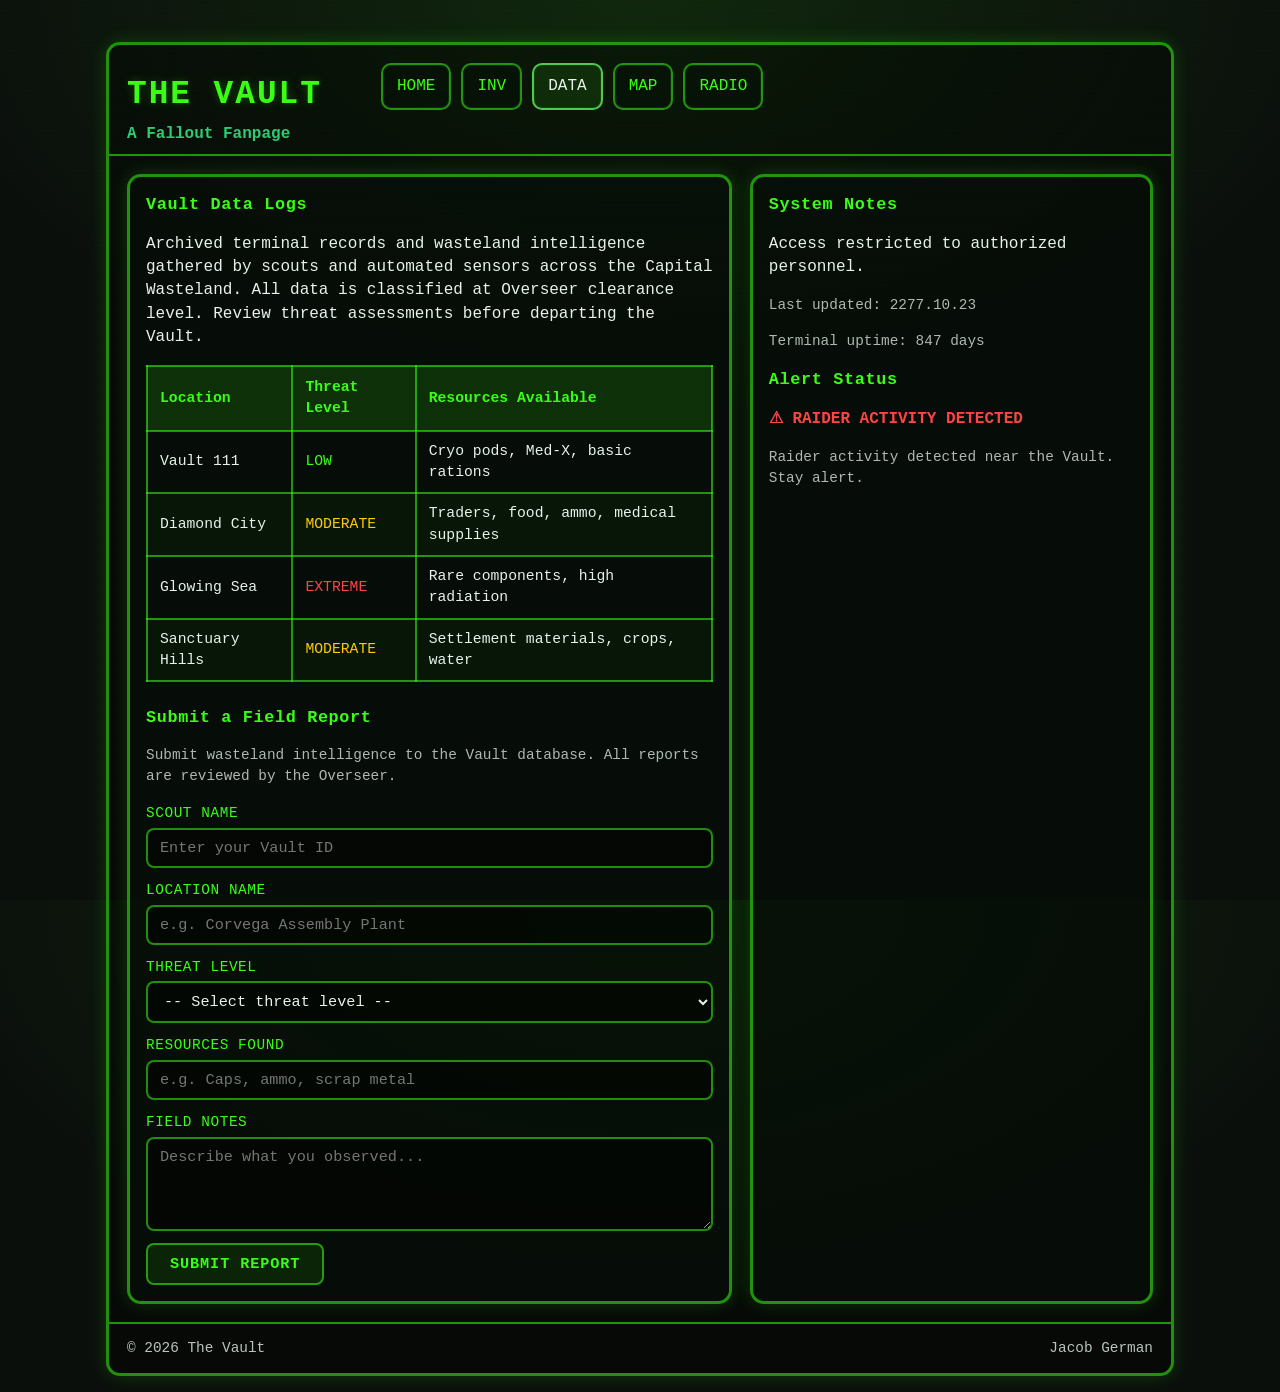
<file: data.html>
<!DOCTYPE html>
<html lang="en">
<head>
<meta charset="UTF-8">
<title>Data | The Vault</title>
<meta name="viewport" content="width=device-width, initial-scale=1.0">
<meta name="description" content="Vault data logs and terminal records from across the wasteland, including location intel, threat assessments, and resource reports.">
<meta name="keywords" content="Fallout data, Vault logs, wasteland intel, terminal records, threat assessment">
<link rel="stylesheet" href="styles.css">
<style>
.data-table { width:100%; border-collapse:collapse; margin-top:16px; font-size:.92rem; }
.data-table th { background:rgba(57,255,20,.15); color:var(--primary); border:2px solid var(--border); padding:10px 12px; text-align:left; }
.data-table td { border:2px solid var(--border); padding:9px 12px; }
.data-table tr:nth-child(even) { background:rgba(57,255,20,.04); }
.form-group { display:flex; flex-direction:column; gap:4px; margin-bottom:12px; }
.form-label { color:var(--primary); font-size:.9rem; letter-spacing:.04em; }
.form-input {
  background:rgba(0,0,0,.5); border:2px solid var(--border); border-radius:8px;
  padding:9px 12px; color:var(--text); font-family:inherit; font-size:.95rem;
}
.form-input:focus { outline:none; border-color:var(--primary); }
select.form-input option { background:#0B0F0C; }
.submit-btn {
  background:rgba(57,255,20,.1); border:2px solid var(--border); border-radius:8px;
  color:var(--primary); padding:10px 22px; font-family:inherit; font-size:.95rem;
  font-weight:700; letter-spacing:.06em; cursor:pointer;
}
.submit-btn:hover { background:rgba(57,255,20,.2); }
</style>
  <!-- Google tag (gtag.js) -->
  <script async src="https://www.googletagmanager.com/gtag/js?id=G-WS4S722YG3"></script>
  <script>
    window.dataLayer = window.dataLayer || [];
    function gtag(){dataLayer.push(arguments);}
    gtag('js', new Date());
    gtag('config', 'G-WS4S722YG3');
  </script>
</head>
<body>
<div class="wrapper">
<div class="frame">

<header class="header">
<div class="brand">
<h1>THE VAULT</h1>
<h2>A Fallout Fanpage</h2>
</div>
<nav class="nav">
<a href="index.html">HOME</a>
<a href="inv.html">INV</a>
<a href="data.html" aria-current="page">DATA</a>
<a href="map.html">MAP</a>
<a href="radio.html">RADIO</a>
</nav>
</header>

<main class="main">
<section class="panel">
<h3>Vault Data Logs</h3>
<p>Archived terminal records and wasteland intelligence gathered by scouts and automated sensors across the Capital Wasteland. All data is classified at Overseer clearance level. Review threat assessments before departing the Vault.</p>

<table class="data-table">
<thead>
<tr>
<th>Location</th>
<th>Threat Level</th>
<th>Resources Available</th>
</tr>
</thead>
<tbody>
<tr>
<td>Vault 111</td>
<td style="color:#39FF14;">LOW</td>
<td>Cryo pods, Med-X, basic rations</td>
</tr>
<tr>
<td>Diamond City</td>
<td style="color:#ffcc00;">MODERATE</td>
<td>Traders, food, ammo, medical supplies</td>
</tr>
<tr>
<td>Glowing Sea</td>
<td style="color:#ff4444;">EXTREME</td>
<td>Rare components, high radiation</td>
</tr>
<tr>
<td>Sanctuary Hills</td>
<td style="color:#ffcc00;">MODERATE</td>
<td>Settlement materials, crops, water</td>
</tr>
</tbody>
</table>

<h3 style="margin-top:24px;">Submit a Field Report</h3>
<p style="font-size:.9em;color:var(--muted);margin-bottom:16px;">Submit wasteland intelligence to the Vault database. All reports are reviewed by the Overseer.</p>

<form action="#" method="post">
<div class="form-group">
  <label class="form-label" for="scout-name">SCOUT NAME</label>
  <input class="form-input" type="text" id="scout-name" name="scout-name" placeholder="Enter your Vault ID" required>
</div>
<div class="form-group">
  <label class="form-label" for="location-name">LOCATION NAME</label>
  <input class="form-input" type="text" id="location-name" name="location-name" placeholder="e.g. Corvega Assembly Plant" required>
</div>
<div class="form-group">
  <label class="form-label" for="threat">THREAT LEVEL</label>
  <select class="form-input" id="threat" name="threat">
    <option value="">-- Select threat level --</option>
    <option value="low">Low — Minor enemies or clear</option>
    <option value="moderate">Moderate — Raiders or Ghouls present</option>
    <option value="high">High — Super Mutants or Gunners</option>
    <option value="extreme">Extreme — Deathclaw or Glowing enemies</option>
  </select>
</div>
<div class="form-group">
  <label class="form-label" for="resources">RESOURCES FOUND</label>
  <input class="form-input" type="text" id="resources" name="resources" placeholder="e.g. Caps, ammo, scrap metal">
</div>
<div class="form-group">
  <label class="form-label" for="notes">FIELD NOTES</label>
  <textarea class="form-input" id="notes" name="notes" rows="4" placeholder="Describe what you observed..." style="resize:vertical;"></textarea>
</div>
<button class="submit-btn" type="submit">SUBMIT REPORT</button>
</form>
</section>

<aside class="panel">
<h3>System Notes</h3>
<p>Access restricted to authorized personnel.</p>
<p style="margin-top:10px;font-size:.9em;color:var(--muted);">Last updated: 2277.10.23</p>
<p style="font-size:.9em;color:var(--muted);">Terminal uptime: 847 days</p>
<h3 style="margin-top:16px;">Alert Status</h3>
<p style="color:#ff4444;font-weight:700;">&#9888; RAIDER ACTIVITY DETECTED</p>
<p style="font-size:.9em;color:var(--muted);margin-top:6px;">Raider activity detected near the Vault. Stay alert.</p>
</aside>
</main>

<footer class="footer">
<div>&copy; 2026 The Vault</div>
<div>Jacob German</div>
</footer>

</div>
</div>
<!-- Pip-Boy page swap sound -->
<audio id="pageSound" src="Page-Swap-Pipboy.mp3"></audio>

<script>
const links = document.querySelectorAll(".nav a");
const sound = document.getElementById("pageSound");

links.forEach(link => {
  link.addEventListener("click", function(e) {
    e.preventDefault();

    sound.currentTime = 0;
    sound.play();

    const target = this.getAttribute("href");

    setTimeout(() => {
      window.location.href = target;
    }, 700);
  });
});
</script>
</body>
</html>
</file>
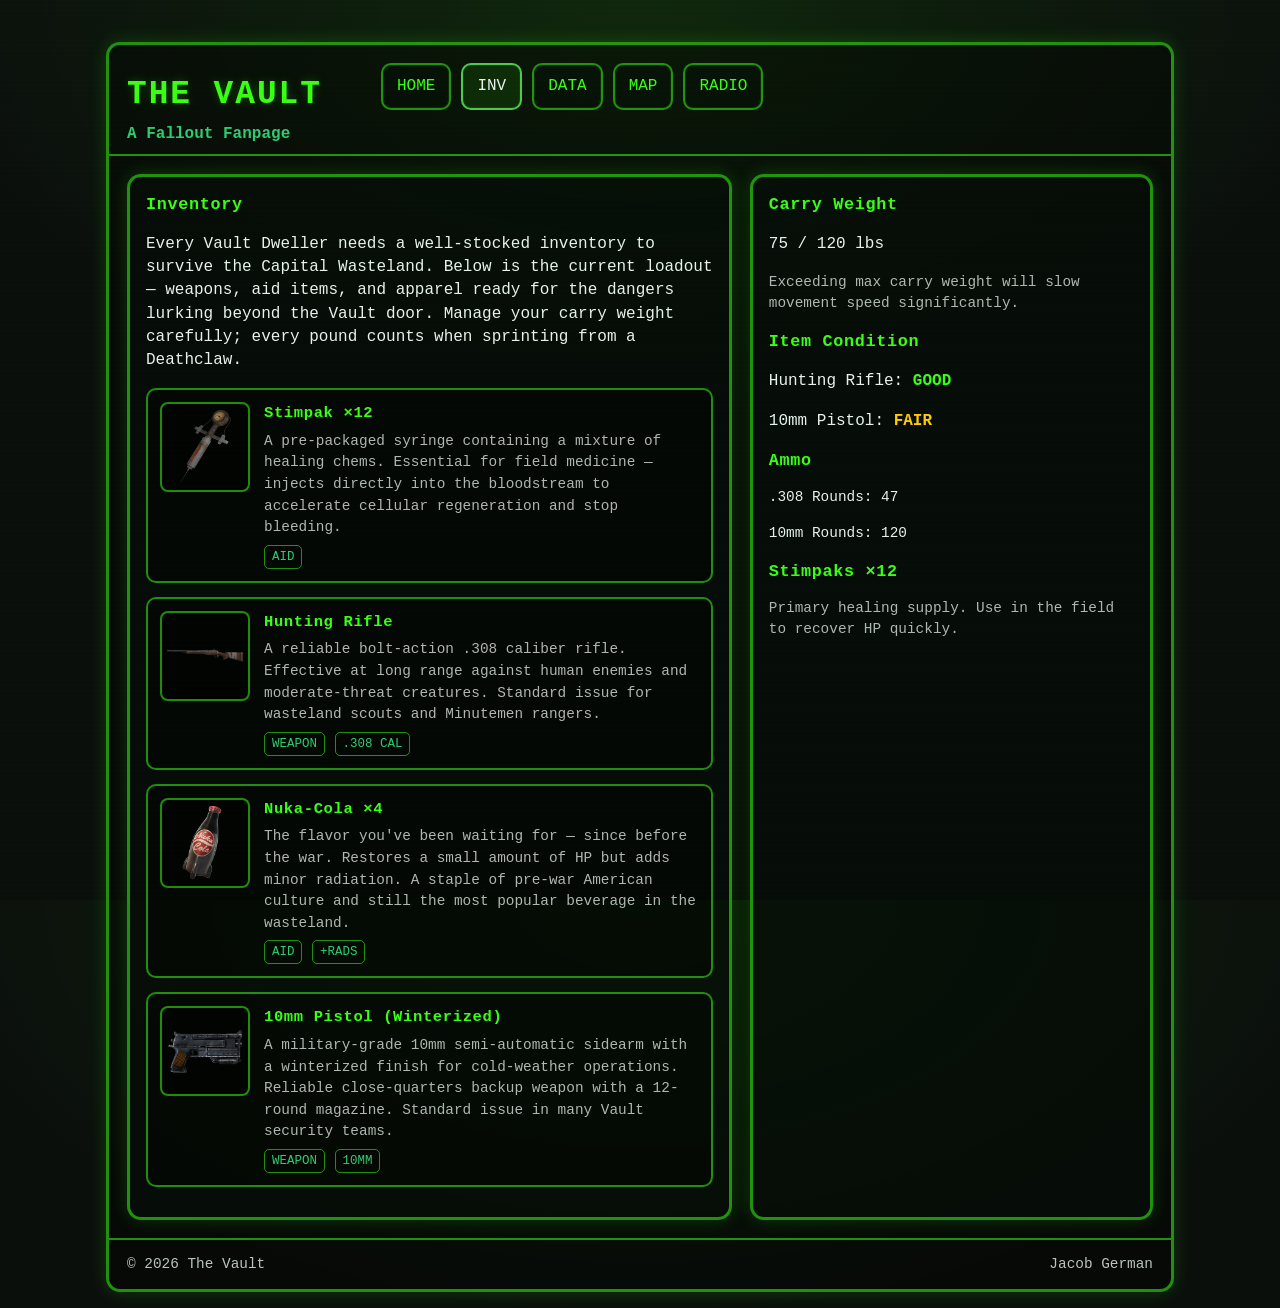
<file: inv.html>
<!DOCTYPE html>
<html lang="en">
<head>
<meta charset="UTF-8">
<title>Inventory | The Vault</title>
<meta name="viewport" content="width=device-width, initial-scale=1.0">
<meta name="description" content="Browse the Vault Dweller's inventory including weapons, aid items, and survival gear from the Fallout wasteland.">
<meta name="keywords" content="Fallout inventory, Stimpak, RadAway, weapons, Vault Dweller, wasteland gear">
<link rel="stylesheet" href="styles.css">
<style>
.inv-item {
  display: flex;
  gap: 14px;
  align-items: flex-start;
  border: 2px solid var(--border);
  border-radius: 10px;
  padding: 12px;
  margin-bottom: 14px;
  background: rgba(0,0,0,.3);
}
.inv-item img {
  width: 90px;
  height: 90px;
  object-fit: contain;
  border: 2px solid var(--border);
  border-radius: 8px;
  background: rgba(0,0,0,.5);
  flex-shrink: 0;
  padding: 4px;
}
.inv-item-info h4 {
  margin: 0 0 6px;
  color: var(--primary);
  font-size: .97rem;
  letter-spacing: .04em;
}
.inv-item-info p {
  margin: 0;
  font-size: .9rem;
  color: var(--muted);
  line-height: 1.5;
}
.inv-item-info .tag {
  display: inline-block;
  margin-top: 6px;
  font-size: .78rem;
  border: 1px solid var(--border);
  border-radius: 5px;
  padding: 2px 7px;
  color: var(--secondary);
}
</style>
  <!-- Google tag (gtag.js) -->
  <script async src="https://www.googletagmanager.com/gtag/js?id=G-WS4S722YG3"></script>
  <script>
    window.dataLayer = window.dataLayer || [];
    function gtag(){dataLayer.push(arguments);}
    gtag('js', new Date());
    gtag('config', 'G-WS4S722YG3');
  </script>
</head>
<body>
<div class="wrapper">
<div class="frame">

<header class="header">
<div class="brand">
<h1>THE VAULT</h1>
<h2>A Fallout Fanpage</h2>
</div>
<nav class="nav">
<a href="index.html">HOME</a>
<a href="inv.html" aria-current="page">INV</a>
<a href="data.html">DATA</a>
<a href="map.html">MAP</a>
<a href="radio.html">RADIO</a>
</nav>
</header>

<main class="main">
<section class="panel">
<h3>Inventory</h3>
<p style="margin-bottom:16px;">Every Vault Dweller needs a well-stocked inventory to survive the Capital Wasteland. Below is the current loadout — weapons, aid items, and apparel ready for the dangers lurking beyond the Vault door. Manage your carry weight carefully; every pound counts when sprinting from a Deathclaw.</p>

<div class="inv-item">
  <img src="Fallout4-Stimpak.webp" alt="Stimpak">
  <div class="inv-item-info">
    <h4>Stimpak &times;12</h4>
    <p>A pre-packaged syringe containing a mixture of healing chems. Essential for field medicine — injects directly into the bloodstream to accelerate cellular regeneration and stop bleeding.</p>
    <span class="tag">AID</span>
  </div>
</div>

<div class="inv-item">
  <img src="Huntingriflefo4.webp" alt="Hunting Rifle">
  <div class="inv-item-info">
    <h4>Hunting Rifle</h4>
    <p>A reliable bolt-action .308 caliber rifle. Effective at long range against human enemies and moderate-threat creatures. Standard issue for wasteland scouts and Minutemen rangers.</p>
    <span class="tag">WEAPON</span> <span class="tag">.308 CAL</span>
  </div>
</div>

<div class="inv-item">
  <img src="Nuka-Cola-Item-Fortnite.webp" alt="Nuka-Cola">
  <div class="inv-item-info">
    <h4>Nuka-Cola &times;4</h4>
    <p>The flavor you've been waiting for — since before the war. Restores a small amount of HP but adds minor radiation. A staple of pre-war American culture and still the most popular beverage in the wasteland.</p>
    <span class="tag">AID</span> <span class="tag">+RADS</span>
  </div>
</div>

<div class="inv-item">
  <img src="Winterized_N99_10mm_pistol.webp" alt="10mm Pistol">
  <div class="inv-item-info">
    <h4>10mm Pistol (Winterized)</h4>
    <p>A military-grade 10mm semi-automatic sidearm with a winterized finish for cold-weather operations. Reliable close-quarters backup weapon with a 12-round magazine. Standard issue in many Vault security teams.</p>
    <span class="tag">WEAPON</span> <span class="tag">10MM</span>
  </div>
</div>

</section>

<aside class="panel">
<h3>Carry Weight</h3>
<p>75 / 120 lbs</p>
<p style="margin-top:10px;font-size:.9em;color:var(--muted);">Exceeding max carry weight will slow movement speed significantly.</p>
<h3 style="margin-top:16px;">Item Condition</h3>
<p>Hunting Rifle: <strong style="color:#39FF14;">GOOD</strong></p>
<p style="margin-top:6px;">10mm Pistol: <strong style="color:#ffcc00;">FAIR</strong></p>
<h3 style="margin-top:16px;">Ammo</h3>
<p style="font-size:.9em;">.308 Rounds: 47</p>
<p style="font-size:.9em;">10mm Rounds: 120</p>
<h3 style="margin-top:16px;">Stimpaks &times;12</h3>
<p style="font-size:.9em;color:var(--muted);">Primary healing supply. Use in the field to recover HP quickly.</p>

</aside>
</main>

<footer class="footer">
<div>&copy; 2026 The Vault</div>
<div>Jacob German</div>
</footer>

</div>
</div>
<!-- Pip-Boy page swap sound -->
<audio id="pageSound" src="Page-Swap-Pipboy.mp3"></audio>

<script>
const links = document.querySelectorAll(".nav a");
const sound = document.getElementById("pageSound");

links.forEach(link => {
  link.addEventListener("click", function(e) {
    e.preventDefault();

    sound.currentTime = 0;
    sound.play();

    const target = this.getAttribute("href");

    setTimeout(() => {
      window.location.href = target;
    }, 700);
  });
});
</script>
</body>
</html>
</file>
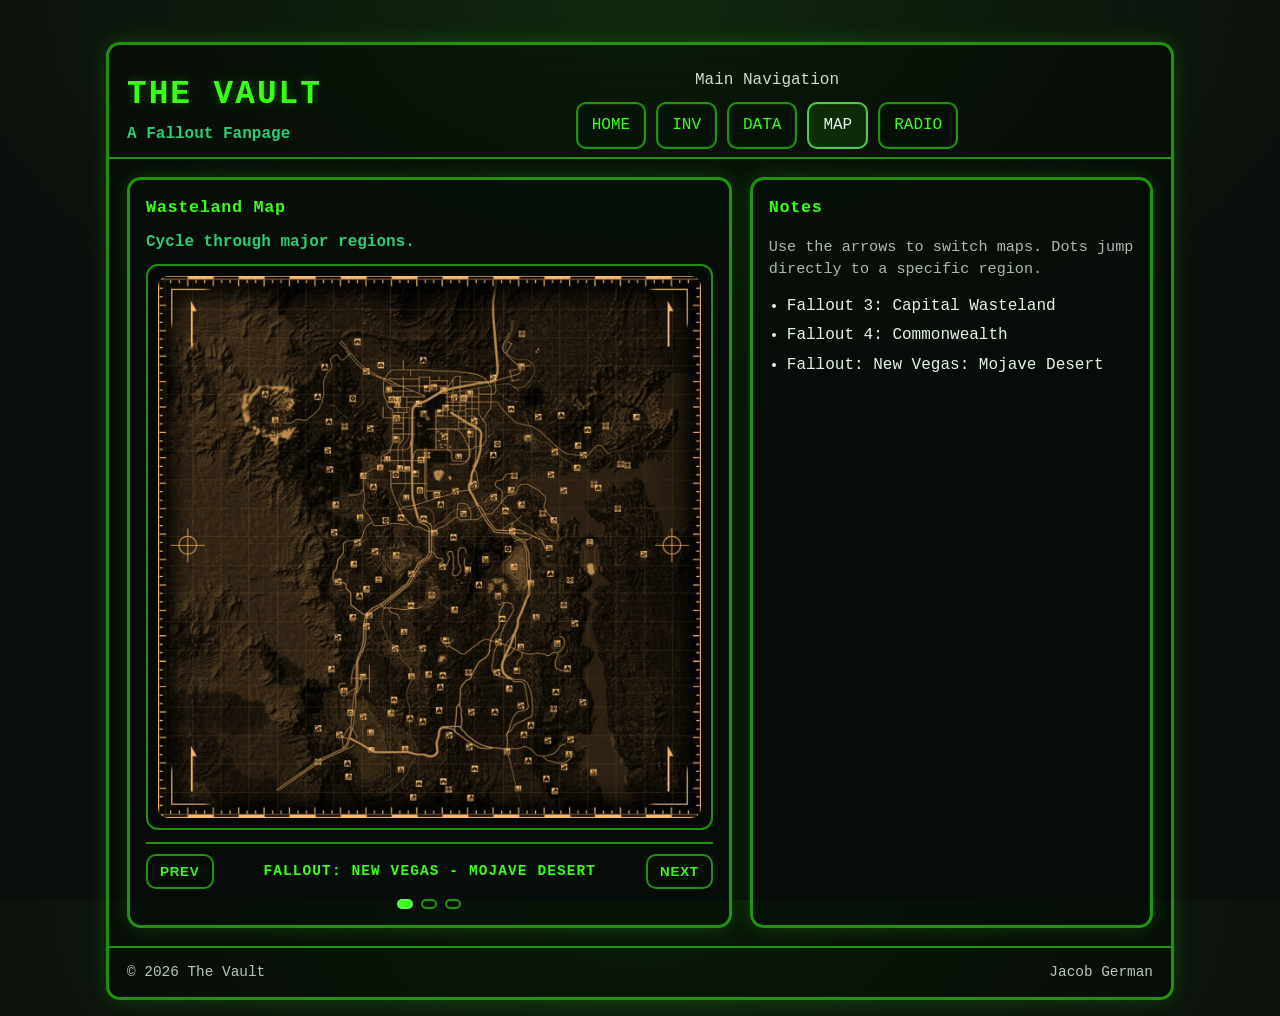
<file: map.html>
<!doctype html>
<html lang="en">
<head>
  <meta charset="utf-8" />
  <meta name="viewport" content="width=device-width, initial-scale=1" />
  <title>Map | The Vault</title>
  <link rel="stylesheet" href="styles.css" />

  <style>
    .hidden { display: none !important; }

    .mapStage {
      border: 2px solid var(--border);
      border-radius: 12px;
      background: rgba(0,0,0,.25);
      overflow: hidden;
      padding: 10px;
    }

    .mapImg {
      width: 100%;
      height: auto;
      display: block;
      border-radius: 10px;
    }

    .mapControls {
      display: flex;
      align-items: center;
      justify-content: space-between;
      gap: 12px;
      margin-top: 12px;
      padding-top: 10px;
      border-top: 2px solid var(--border);
    }

    .btn {
      border: 2px solid var(--border);
      background: rgba(6,16,8,.45);
      color: var(--primary);
      padding: 8px 12px;
      border-radius: 10px;
      cursor: pointer;
      font-weight: 700;
      letter-spacing: .06em;
    }

    .btn:hover { filter: brightness(1.12); }

    #mapLabel {
      flex: 1;
      text-align: center;
      color: var(--primary);
      font-weight: 700;
      letter-spacing: .08em;
      font-size: .9rem;
      text-transform: uppercase;
      user-select: none;
    }

    .dots {
      display: flex;
      gap: 8px;
      justify-content: center;
      margin-top: 10px;
    }

    .dot {
      width: 10px;
      height: 10px;
      border-radius: 999px;
      border: 2px solid var(--border);
      background: transparent;
      cursor: pointer;
    }

    .dot.active {
      background: var(--primary);
      border-color: rgba(102,255,102,.75);
    }
  </style>
  <!-- Google tag (gtag.js) -->
  <script async src="https://www.googletagmanager.com/gtag/js?id=G-WS4S722YG3"></script>
  <script>
    window.dataLayer = window.dataLayer || [];
    function gtag(){dataLayer.push(arguments);}
    gtag('js', new Date());
    gtag('config', 'G-WS4S722YG3');
  </script>
</head>

<body>
  <div class="wrapper">
    <div class="frame">

      <header class="header">
        <div class="brand">
          <h1>THE VAULT</h1>
          <h2>A Fallout Fanpage</h2>
        </div>

        <div class="navWrap">
          <div class="navTitle">Main Navigation</div>
          <nav class="nav">
            <a href="index.html">HOME</a>
            <a href="inv.html">INV</a>
            <a href="data.html">DATA</a>
            <a href="map.html" aria-current="page">MAP</a>
            <a href="radio.html">RADIO</a>
          </nav>
        </div>
      </header>

      <main class="main">
        <section class="panel">
          <h3>Wasteland Map</h3>
          <div class="sub">Cycle through major regions.</div>

          <div class="mapStage">
            <img class="mapImg" src="fnvmap.png" alt="Fallout: New Vegas map" />
            <img class="mapImg hidden" src="Fallout-4-map.png" alt="Fallout 4 Commonwealth map" />
            <img class="mapImg hidden" src="Fallout3WorldMap(Clean).jpg" alt="Fallout 3 Capital Wasteland map" />
          </div>

          <div class="mapControls">
            <button class="btn" type="button" id="prevBtn">PREV</button>
            <div id="mapLabel">FALLOUT: NEW VEGAS - MOJAVE DESERT</div>
            <button class="btn" type="button" id="nextBtn">NEXT</button>
          </div>

          <div class="dots" role="tablist" aria-label="Map selector">
            <button class="dot active" type="button" data-index="0" aria-label="Map 1"></button>
            <button class="dot" type="button" data-index="1" aria-label="Map 2"></button>
            <button class="dot" type="button" data-index="2" aria-label="Map 3"></button>
          </div>
        </section>

        <aside class="panel">
          <h3>Notes</h3>
          <p style="color:var(--muted);font-size:.95rem;">
            Use the arrows to switch maps. Dots jump directly to a specific region.
          </p>
          <ul class="list">
            <li>Fallout 3: Capital Wasteland</li>
            <li>Fallout 4: Commonwealth</li>
            <li>Fallout: New Vegas: Mojave Desert</li>
          </ul>
        </aside>
      </main>

      <footer class="footer">
        <div>&copy; 2026 The Vault</div>
        <div>Jacob German</div>
      </footer>

    </div>
  </div>

  <audio id="pageSound" src="Page-Swap-Pipboy.mp3" preload="auto"></audio>

  <script>
    const sound = document.getElementById("pageSound");

    function playSound() {
      if (!sound) return;
      try {
        sound.currentTime = 0;
        sound.play();
      } catch (e) {}
    }

    document.querySelectorAll(".nav a").forEach(a => {
      a.addEventListener("click", function (e) {
        e.preventDefault();
        playSound();
        const target = this.getAttribute("href");
        setTimeout(() => { window.location.href = target; }, 700);
      });
    });

    const maps = [
      { label: "FALLOUT: NEW VEGAS - MOJAVE DESERT" },
      { label: "FALLOUT 4 - COMMONWEALTH" },
      { label: "FALLOUT 3 - CAPITAL WASTELAND" }
    ];

    const imgs = Array.from(document.querySelectorAll(".mapImg"));
    const dots = Array.from(document.querySelectorAll(".dot"));
    const mapLabel = document.getElementById("mapLabel");
    const prevBtn = document.getElementById("prevBtn");
    const nextBtn = document.getElementById("nextBtn");

    let idx = 0;

    function render() {
      imgs.forEach((img, i) => img.classList.toggle("hidden", i !== idx));
      dots.forEach((d, i) => d.classList.toggle("active", i === idx));
      if (mapLabel) mapLabel.textContent = maps[idx].label;
    }

    function setIndex(newIndex) {
      idx = (newIndex + imgs.length) % imgs.length;
      render();
    }

    prevBtn.addEventListener("click", () => {
      playSound();
      setIndex(idx - 1);
    });

    nextBtn.addEventListener("click", () => {
      playSound();
      setIndex(idx + 1);
    });

    dots.forEach(d => {
      d.addEventListener("click", () => {
        playSound();
        setIndex(Number(d.dataset.index));
      });
    });

    render();
  </script>
</body>
</html>
</file>
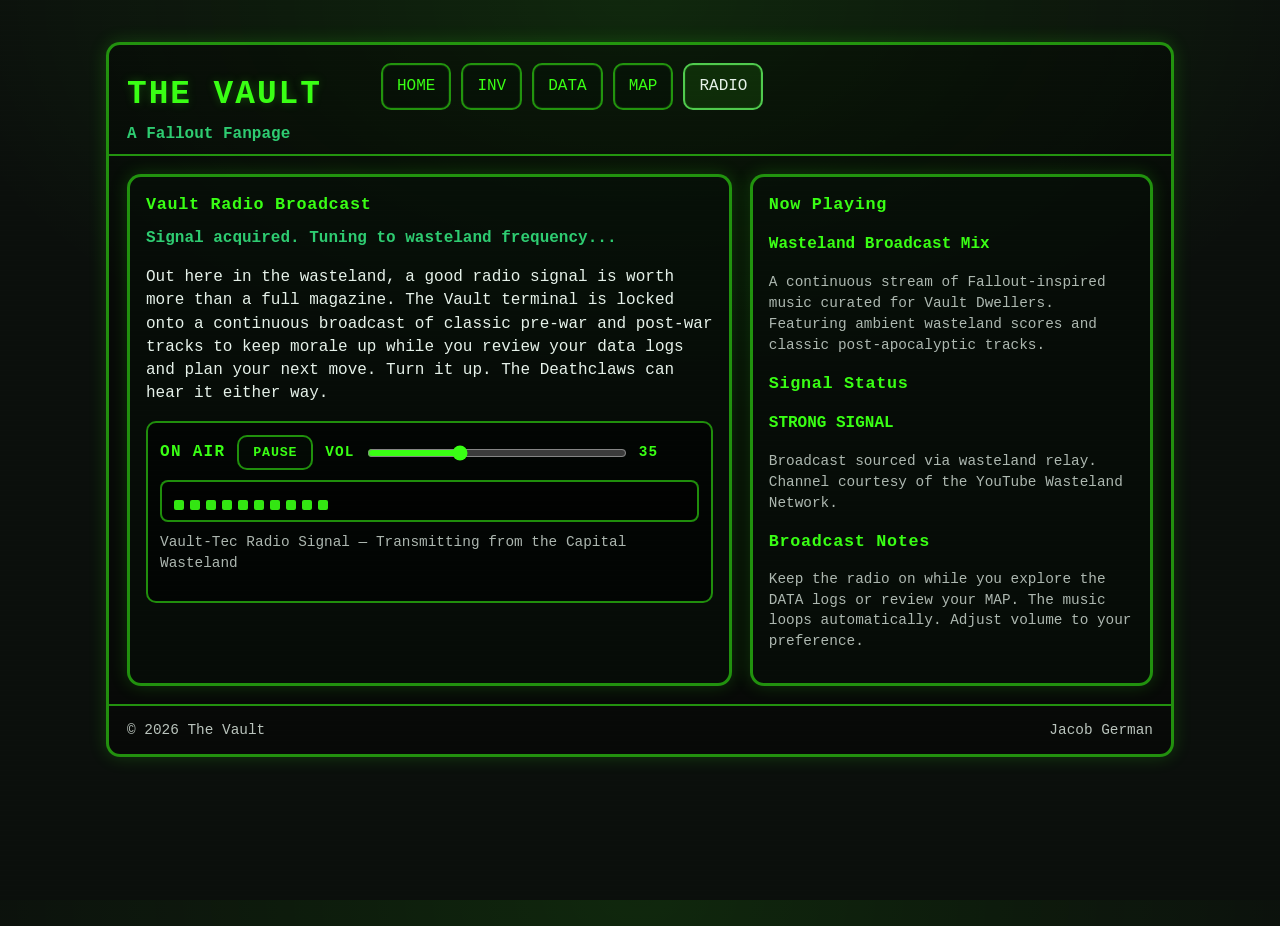
<file: radio.html>
<!doctype html>
<html lang="en">
<head>
  <meta charset="utf-8" />
  <meta name="viewport" content="width=device-width, initial-scale=1" />
  <title>Radio | The Vault</title>
  <meta name="description" content="Tune in to the Vault radio broadcast — classic wasteland music and emergency frequencies from across the Capital Wasteland.">
  <meta name="keywords" content="Fallout radio, Galaxy News Radio, wasteland music, Three Dog, Vault broadcast">
  <link rel="stylesheet" href="styles.css" />

  <style>
    .radioControls {
      margin-top: 12px;
      padding: 12px;
      border: 2px solid var(--border);
      border-radius: 10px;
      background: rgba(0,0,0,.55);
    }
    .radioRow {
      display: flex;
      gap: 12px;
      align-items: center;
      flex-wrap: wrap;
    }
    .radioLabel {
      font-weight: 700;
      letter-spacing: .08em;
      color: var(--primary);
    }
    .volWrap {
      display: flex;
      align-items: center;
      gap: 10px;
      flex: 1;
      min-width: 220px;
    }
    input[type="range"].vol {
      width: 260px;
      max-width: 100%;
      accent-color: var(--primary);
    }
    .btn {
      border: 2px solid var(--border);
      background: rgba(6,16,8,.45);
      color: var(--primary);
      padding: 8px 14px;
      border-radius: 10px;
      cursor: pointer;
      font-weight: 700;
      letter-spacing: .06em;
      font-family: inherit;
    }
    .btn:hover { filter: brightness(1.2); }

    .viz {
      margin-top: 10px;
      display: flex;
      gap: 6px;
      align-items: flex-end;
      height: 42px;
      padding: 10px 12px;
      border: 2px solid var(--border);
      border-radius: 8px;
      background: rgba(0,0,0,.45);
    }
    .bar {
      width: 10px;
      height: 10px;
      background: var(--primary);
      border-radius: 2px;
      animation: bounce 900ms ease-in-out infinite;
      transform-origin: bottom;
      opacity: .9;
    }
    .bar:nth-child(2)  { animation-delay: 120ms; }
    .bar:nth-child(3)  { animation-delay: 240ms; }
    .bar:nth-child(4)  { animation-delay: 360ms; }
    .bar:nth-child(5)  { animation-delay: 480ms; }
    .bar:nth-child(6)  { animation-delay: 600ms; }
    .bar:nth-child(7)  { animation-delay: 720ms; }
    .bar:nth-child(8)  { animation-delay: 840ms; }
    .bar:nth-child(9)  { animation-delay: 960ms; }
    .bar:nth-child(10) { animation-delay: 1080ms; }

    .viz.paused .bar { animation-play-state: paused; opacity: .35; }

    @keyframes bounce {
      0%, 100% { transform: scaleY(.35); }
      50%       { transform: scaleY(1.8); }
    }
  </style>

  <!-- YouTube API loaded in head so it's ready before body scripts fire -->
  <script src="https://www.youtube.com/iframe_api"></script>
  <!-- Google tag (gtag.js) -->
  <script async src="https://www.googletagmanager.com/gtag/js?id=G-WS4S722YG3"></script>
  <script>
    window.dataLayer = window.dataLayer || [];
    function gtag(){dataLayer.push(arguments);}
    gtag('js', new Date());
    gtag('config', 'G-WS4S722YG3');
  </script>
</head>

<body>
  <div class="wrapper">
    <div class="frame">

      <header class="header">
        <div class="brand">
          <h1>THE VAULT</h1>
          <h2>A Fallout Fanpage</h2>
        </div>
        <nav class="nav">
          <a href="index.html">HOME</a>
          <a href="inv.html">INV</a>
          <a href="data.html">DATA</a>
          <a href="map.html">MAP</a>
          <a href="radio.html" aria-current="page">RADIO</a>
        </nav>
      </header>

      <main class="main">
        <section class="panel">
          <h3>Vault Radio Broadcast</h3>
          <p class="sub">Signal acquired. Tuning to wasteland frequency...</p>

          <p>Out here in the wasteland, a good radio signal is worth more than a full magazine. The Vault terminal is locked onto a continuous broadcast of classic pre-war and post-war tracks to keep morale up while you review your data logs and plan your next move. Turn it up. The Deathclaws can hear it either way.</p>

          <div class="radioControls">
            <div class="radioRow">
              <span class="radioLabel">ON AIR</span>
              <button class="btn" id="toggleBtn" type="button">PAUSE</button>
              <div class="volWrap">
                <label for="vol" class="radioLabel" style="font-size:.9em;">VOL</label>
                <input class="vol" id="vol" type="range" min="0" max="100" value="35" />
                <span id="volNum" class="radioLabel" style="font-size:.9em;">35</span>
              </div>
            </div>

            <div class="viz" id="viz" aria-label="Radio signal visualizer">
              <div class="bar"></div><div class="bar"></div><div class="bar"></div>
              <div class="bar"></div><div class="bar"></div><div class="bar"></div>
              <div class="bar"></div><div class="bar"></div><div class="bar"></div>
              <div class="bar"></div>
            </div>

            <p style="margin-top:10px;font-size:.9em;color:var(--muted);">Vault-Tec Radio Signal — Transmitting from the Capital Wasteland</p>
          </div>
        </section>

        <aside class="panel">
          <h3>Now Playing</h3>
          <p style="color:var(--primary);font-weight:700;">Wasteland Broadcast Mix</p>
          <p style="font-size:.9em;color:var(--muted);margin-top:6px;">A continuous stream of Fallout-inspired music curated for Vault Dwellers. Featuring ambient wasteland scores and classic post-apocalyptic tracks.</p>

          <h3 style="margin-top:16px;">Signal Status</h3>
          <p style="color:#39FF14;font-weight:700;">STRONG SIGNAL</p>
          <p style="font-size:.9em;color:var(--muted);margin-top:6px;">Broadcast sourced via wasteland relay. Channel courtesy of the YouTube Wasteland Network.</p>

          <h3 style="margin-top:16px;">Broadcast Notes</h3>
          <p style="font-size:.9em;color:var(--muted);">Keep the radio on while you explore the DATA logs or review your MAP. The music loops automatically. Adjust volume to your preference.</p>
        </aside>
      </main>

      <footer class="footer">
        <div>&copy; 2026 The Vault</div>
        <div>Jacob German</div>
      </footer>

    </div>
  </div>

  <!-- Hidden YouTube player target -->
  <div id="player" style="width:0;height:0;overflow:hidden;position:absolute;"></div>

  <!-- Page swap sound -->
  <audio id="pageSound" src="Page-Swap-Pipboy.mp3" preload="auto"></audio>

  <script>
    // Nav page-swap sound
    const pageSound = document.getElementById("pageSound");
    document.querySelectorAll(".nav a").forEach(link => {
      link.addEventListener("click", e => {
        if (e.metaKey || e.ctrlKey || e.shiftKey || e.altKey) return;
        e.preventDefault();
        if (pageSound) {
          pageSound.currentTime = 0;
          pageSound.play().catch(() => {});
        }
        const target = link.getAttribute("href");
        setTimeout(() => { window.location.href = target; }, 700);
      });
    });

    // Radio controls
    const vol       = document.getElementById("vol");
    const volNum    = document.getElementById("volNum");
    const toggleBtn = document.getElementById("toggleBtn");
    const viz       = document.getElementById("viz");

    let player;
    let isPlaying = false;
    const VIDEO_ID = "6qQ0TMK7ZuE";

    // This must be a global function — YouTube API calls it by name
    function onYouTubeIframeAPIReady() {
      player = new YT.Player("player", {
        videoId: VIDEO_ID,
        playerVars: {
          autoplay: 1,
          controls: 0,
          disablekb: 1,
          modestbranding: 1,
          rel: 0,
          loop: 1,
          playlist: VIDEO_ID
        },
        events: {
          onReady: function(e) {
            player.setVolume(Number(vol.value));
            player.playVideo();
          },
          onStateChange: function(e) {
            if (e.data === YT.PlayerState.PAUSED || e.data === YT.PlayerState.ENDED) {
              viz.classList.add("paused");
              isPlaying = false;
              toggleBtn.textContent = "PLAY";
            }
            if (e.data === YT.PlayerState.PLAYING) {
              viz.classList.remove("paused");
              isPlaying = true;
              toggleBtn.textContent = "PAUSE";
            }
          }
        }
      });
    }

    vol.addEventListener("input", () => {
      const v = Number(vol.value);
      volNum.textContent = v;
      if (player && typeof player.setVolume === "function") player.setVolume(v);
    });

    toggleBtn.addEventListener("click", () => {
      if (!player) return;
      if (isPlaying) {
        player.pauseVideo();
      } else {
        player.playVideo();
      }
    });
  </script>
</body>
</html>
</file>
<file: styles.css>
:root{
  --bg:#0B0F0C;
  --text:#E6F2EA;
  --primary:#39FF14;
  --secondary:#2ECC71;
  --accent:#66FF66;
  --panel:#061008;
  --border: rgba(57,255,20,.55);
  --muted: rgba(230,242,234,.75);
  --shadow: 0 0 18px rgba(57,255,20,.18);
  --radius: 14px;
  --gap: 18px;
}
*{box-sizing:border-box;}
html,body{height:100%;}
body{
  margin:0;
  font-family: ui-monospace, SFMono-Regular, Menlo, Monaco, Consolas, "Liberation Mono", "Courier New", monospace;
  background: radial-gradient(1200px 700px at 50% 0%, rgba(57,255,20,.10), transparent 60%), var(--bg);
  color: var(--text);
  line-height:1.45;
}
body:before{
  content:"";
  position:fixed; inset:0;
  background: repeating-linear-gradient(
    to bottom,
    rgba(255,255,255,.03),
    rgba(255,255,255,.03) 1px,
    rgba(0,0,0,0) 3px,
    rgba(0,0,0,0) 5px
  );
  opacity:.15;
  pointer-events:none;
  mix-blend-mode: overlay;
}
.wrapper{max-width:1100px;margin:26px auto;padding:16px;}
.frame{
  border:3px solid var(--border);
  border-radius:var(--radius);
  background: rgba(0,0,0,.35);
  box-shadow: var(--shadow);
  overflow:hidden;
}
.header{
  padding:18px 18px 8px;
  border-bottom:2px solid var(--border);
  display:flex;
  gap:14px;
  align-items:flex-start;
}
.brand{min-width:240px;}
.brand .small{color:var(--muted);font-size:.85rem;}
.brand h1{
  margin:8px 0 0;
  font-size:2.05rem;
  letter-spacing:.06em;
  color:var(--primary);
  text-shadow:0 0 10px rgba(57,255,20,.25);
}
.brand h2{margin:4px 0 0;font-size:1rem;font-weight:600;color:var(--secondary);}
.navWrap{flex:1;padding-top:6px;}
.navTitle{text-align:center;color:var(--text);opacity:.9;margin-bottom:10px;}
.nav{display:flex;justify-content:center;gap:10px;flex-wrap:wrap;}
.nav a{
  display:inline-block;
  padding:10px 14px;
  border:2px solid var(--border);
  border-radius:10px;
  color:var(--primary);
  text-decoration:none;
  background: rgba(6,16,8,.45);
  box-shadow: inset 0 0 0 1px rgba(57,255,20,.10);
}
.nav a:hover{filter:brightness(1.12);}
.nav a[aria-current="page"]{
  background: rgba(57,255,20,.10);
  color: var(--text);
  border-color: rgba(102,255,102,.75);
}
.main{
  display:grid;
  grid-template-columns:1.2fr .8fr;
  gap:var(--gap);
  padding:18px;
}
.panel{
  border:3px solid var(--border);
  border-radius:var(--radius);
  background: rgba(6,16,8,.55);
  box-shadow: var(--shadow);
  padding:16px;
}
.panel h3{
  margin:0 0 10px;
  color:var(--primary);
  font-size:1.05rem;
  letter-spacing:.04em;
}
.panel .sub{color:var(--secondary);font-weight:600;margin:8px 0 10px;}
.placeholder{
  border:2px dashed rgba(102,255,102,.55);
  border-radius:12px;
  padding:14px;
  color: rgba(230,242,234,.8);
  background: rgba(0,0,0,.25);
}
.placeholder strong{color:var(--accent);}
.list{margin:10px 0 0;padding-left:18px;}
.list li{margin:6px 0;}
.footer{
  border-top:2px solid var(--border);
  padding:14px 18px;
  display:flex;
  gap:12px;
  justify-content:space-between;
  flex-wrap:wrap;
  font-size:.9rem;
  color: rgba(230,242,234,.8);
}
.footer a{color:var(--accent);text-decoration:none;}
.footer a:hover{text-decoration:underline;}
@media (max-width:860px){
  .header{flex-direction:column;}
  .brand{min-width:auto;}
  .main{grid-template-columns:1fr;}
}
</file>
